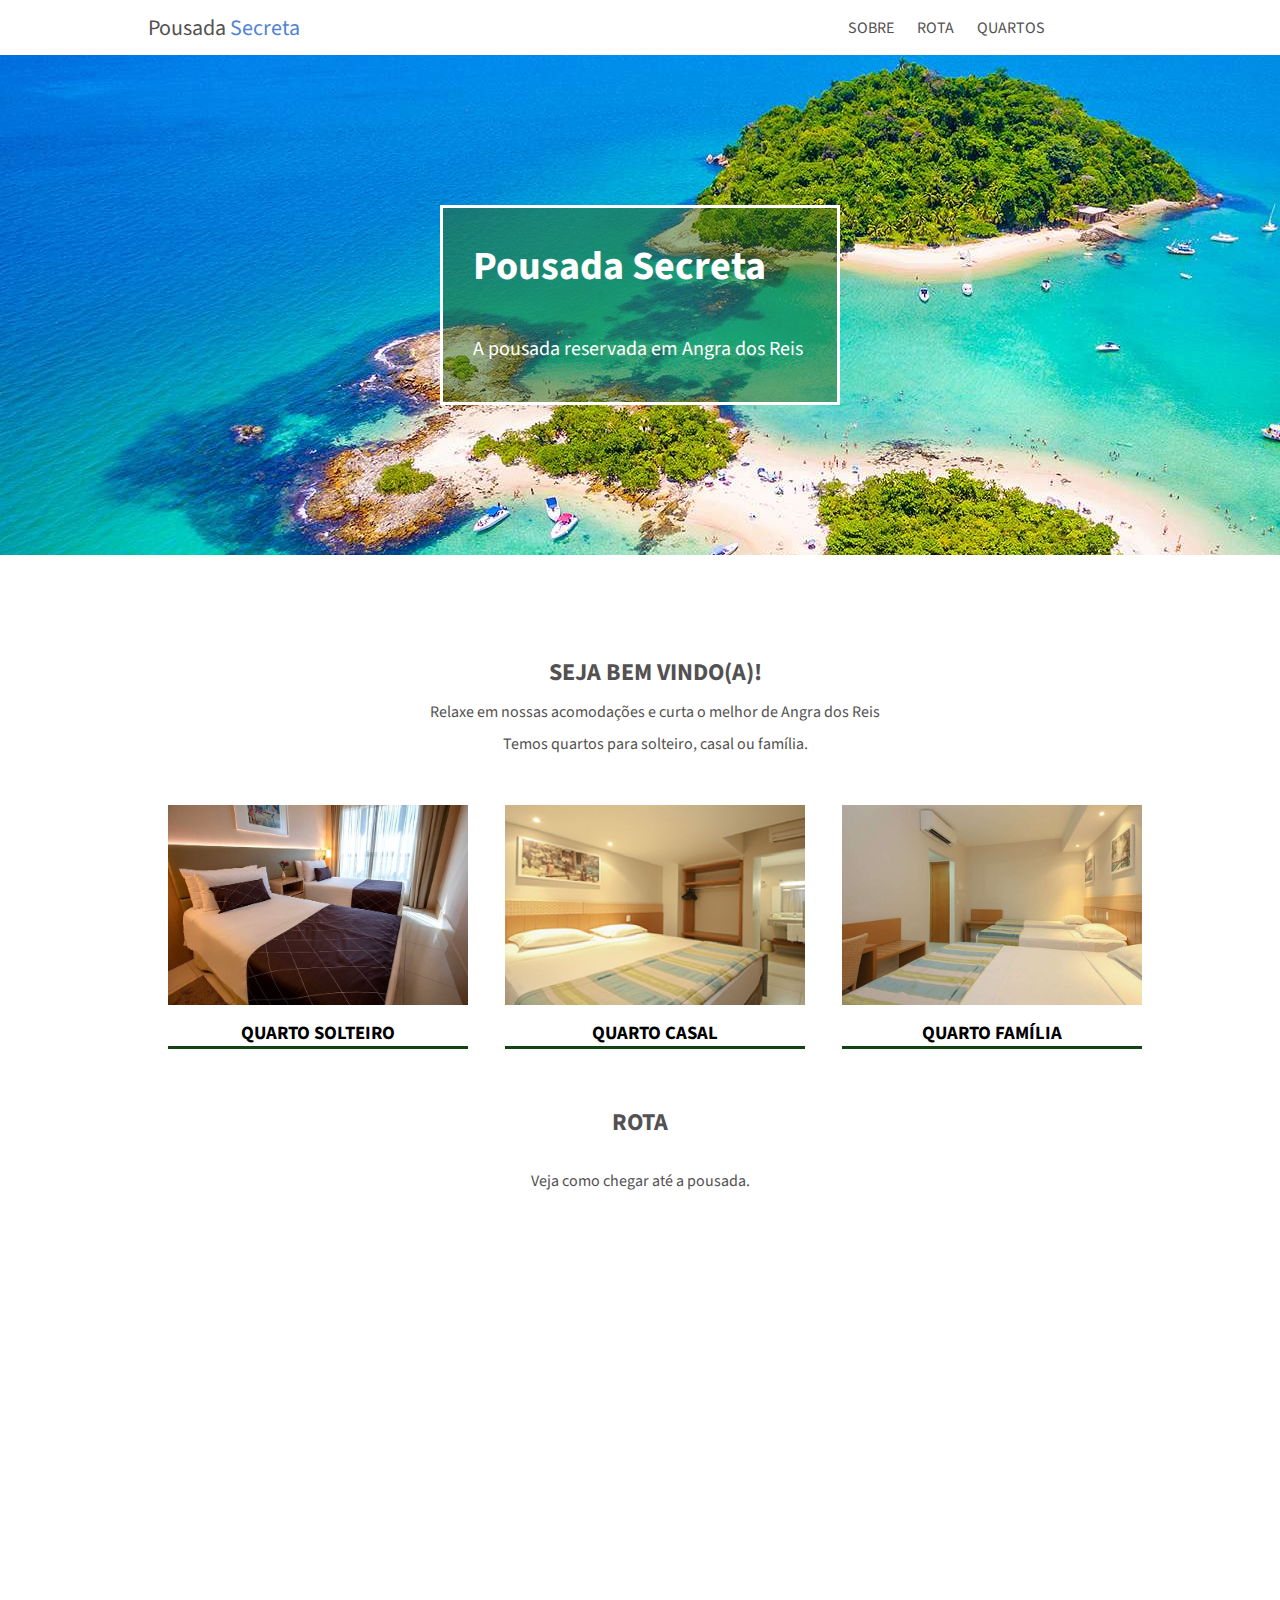
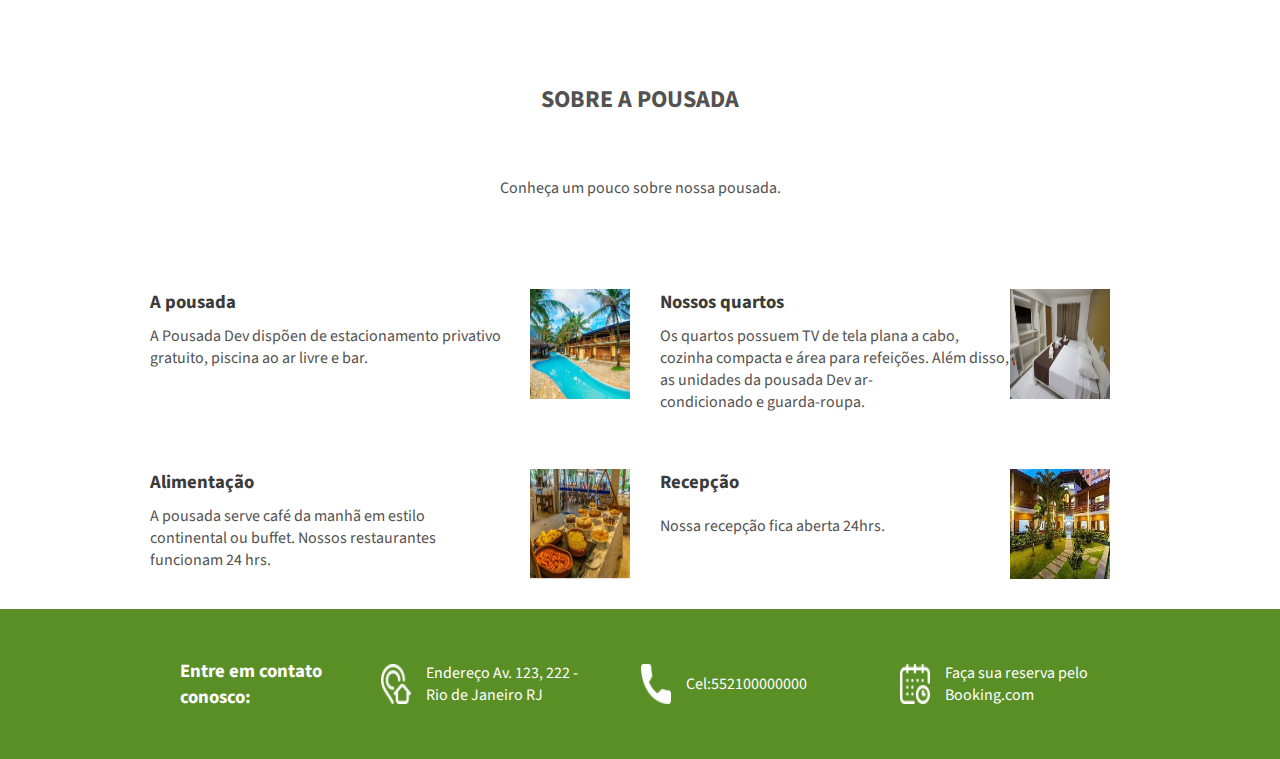
<file: index.html>
<!DOCTYPE html>
<html lang="pt-br">
<head>
    <meta charset="UTF-8">
    <meta http-equiv="X-UA-Compatible" content="IE=edge">
    <meta name="viewport" content="width=device-width, initial-scale=1.0">
    <link rel="stylesheet" href="index.css">
    <link href="https://fonts.googleapis.com/css2?family=Source+Sans+Pro:ital,wght@0,200;0,300;0,400;0,600;0,700;0,900;1,200;1,300;1,400;1,600;1,700;1,900&display=swap" rel="stylesheet">
    <title>Pousada</title>
</head>
<body>
    <div class="topo">

        <div class="inicial">
        <ul>
            <a href=""><li>Pousada <span>Secreta</span></li></a>
        </ul>
        </div>

        <div class="menu">
        <ul>
            <a href="#sobre"><li>SOBRE</li></a>
            <a href="#rota"><li>ROTA</li></a>
            <a href="#quartos"><li>QUARTOS</li></a>
        </ul>
    </div>
    </div><!--TOPO-->

    <div class="principal">
        <div id="camada_p">
        <div class="conteudo">
        <h1>Pousada Secreta</h1>
        <p>A pousada reservada em Angra dos Reis</p>
    </div>
</div>
</div><!--PRINCIPAL-->
    <div id="quartos" class="inf_quartos">
        <div class="des_quartos">
            <h2 >SEJA BEM VINDO(A)!</h2>
            <p>Relaxe em nossas acomodações e curta o melhor de Angra dos Reis</p>
            <p>Temos quartos para solteiro, casal ou família.</p>
            </div>

    <div class="quartos" >
            <div class="edit_quartos" id="solteiro">
                <img src="images/quarto-solteiro1.jpg" alt="QUARTO SOLTEIRO">
               <a href="quartos.html"> <h3>QUARTO SOLTEIRO</h3> </a>                   
            </div>

            <div class="edit_quartos" id="casal">
            <img src="images/quarto-casal1.jpg" alt="QUARTO CASAL">
            <a href="quartos.html"><h3>QUARTO CASAL</h3></a>
        </div>

            <div class="edit_quartos" id="familia">
                <img src="images/quarto-familia1.jpg" alt="QUARTO FAMÍLIA">
                <a href="quartos.html"><h3>QUARTO FAMÍLIA</h3></a>
            </div>
        </div>
    </div><!--QUARTOS APRESENTAÇÃO COMPILADA-->

    <div class="rota" id="rota">
        <h2 >ROTA</h2>
        <p>Veja como chegar até a pousada.</p>
        <iframe src="https://www.google.com/maps/embed?pb=!1m18!1m12!1m3!1d3673.1239980617734!2d-43.36504287154106!3d-22.9824673368426!2m3!1f0!2f0!3f0!3m2!1i1024!2i768!4f13.1!3m3!1m2!1s0x9bda2a689aeccd%3A0xa51f3be0d88fc0f!2sAv.%20Ayrton%20Senna%2C%203000%20-%20Barra%20da%20Tijuca%2C%20Rio%20de%20Janeiro%20-%20RJ%2C%2022775-003!5e0!3m2!1spt-BR!2sbr!4v1629672728373!5m2!1spt-BR!2sbr" width="100%" height="400" style="border:0;" allowfullscreen="" loading="lazy"></iframe>
    </div><!--ROTA-->

    <div id="sobre"  class="sobre">
        <h2>SOBRE A POUSADA</h2>
        <p>Conheça um pouco sobre nossa pousada.</p>

        <div class="inf_sobre">

           <div class="bloco">

            <div class="card" id="pousada">
                <div class="desc">
                <h3 >A pousada</h3>
                <p>A Pousada Dev dispõen de estacionamento privativo <br> gratuito, piscina ao ar livre e bar.</p>
            </div>
                <img src="images/img1.jpg" alt="A pousada">
            </div>

            <div class="card" id="alimentacao">
                <div class="desc">
                <h3>Alimentação</h3>
                <p>A pousada serve café da manhã em estilo<br> continental ou buffet. Nossos restaurantes <br>funcionam 24 hrs.</p>
            </div>
                <img src="images/img3.jpg" alt="Alimentação">
            </div>
    </div><!--Bloco -->

    <div class="bloco">
        <div class="card" id="quartos">
            <div class="desc">
            <h3>Nossos quartos</h3>
            <p>Os quartos possuem TV de tela plana a cabo,<br> cozinha compacta e área para refeições. Além disso,<br> as unidades da pousada Dev ar-<br>condicionado e guarda-roupa.</p>
            </div>
            <img src="images/img2.jpg" alt="Nossos Quartos">
        </div>
        <div class="card" id="recepcao">
            <div class="desc">
            <h3>Recepção</h3>
            <p>Nossa recepção fica aberta 24hrs.</p>
        </div>
            <img src="images/img5.jpg" alt="Recepção">
        </div>
    </div><!--Bloco -->
    </div><!--Infonmações sobre-->
    </div><!--SOBRE-->

<div class="rodape">
    
        <div class="informacao">
        <h3>Entre em contato<br> conosco:</h3>
        </div>

    <div class="card_rodape" class="informacao" id="endereco">
        <img src="icones/endereco.png" alt="icone endereço">
        <p>Endereço Av. 123, 222 - Rio de Janeiro RJ</p>
    </div>

    <div class="card_rodape" class="informacao" id="telefone">
        <img src="icones/telefone.png" alt="icone telefone">
        <p>Cel:552100000000</p>
    </div>

    <div class="card_rodape" class="informacao" id="reserve">
        <img src="icones/calendario.png" alt="icone calendário">
        <p>Faça sua reserva pelo <a href="https://www.booking.com/searchresults.pt-br.html?aid=375635;label=msn-wLZ0m4wRNI00wFHQAaaO3w-79920787059858%3Atikwd-79920803013016%3Aaud-808219487%3Aloc-20%3Aneo%3Amte%3Adec%3Aqsbooking;sid=9ca5cbe6c9db71b34b98c0738ea780f4;dest_id=-666610;dest_type=city&">Booking.com</a> </p>
    </div>
</div>
    </div><!--RODAPE-->    
</body>
</html>
</file>
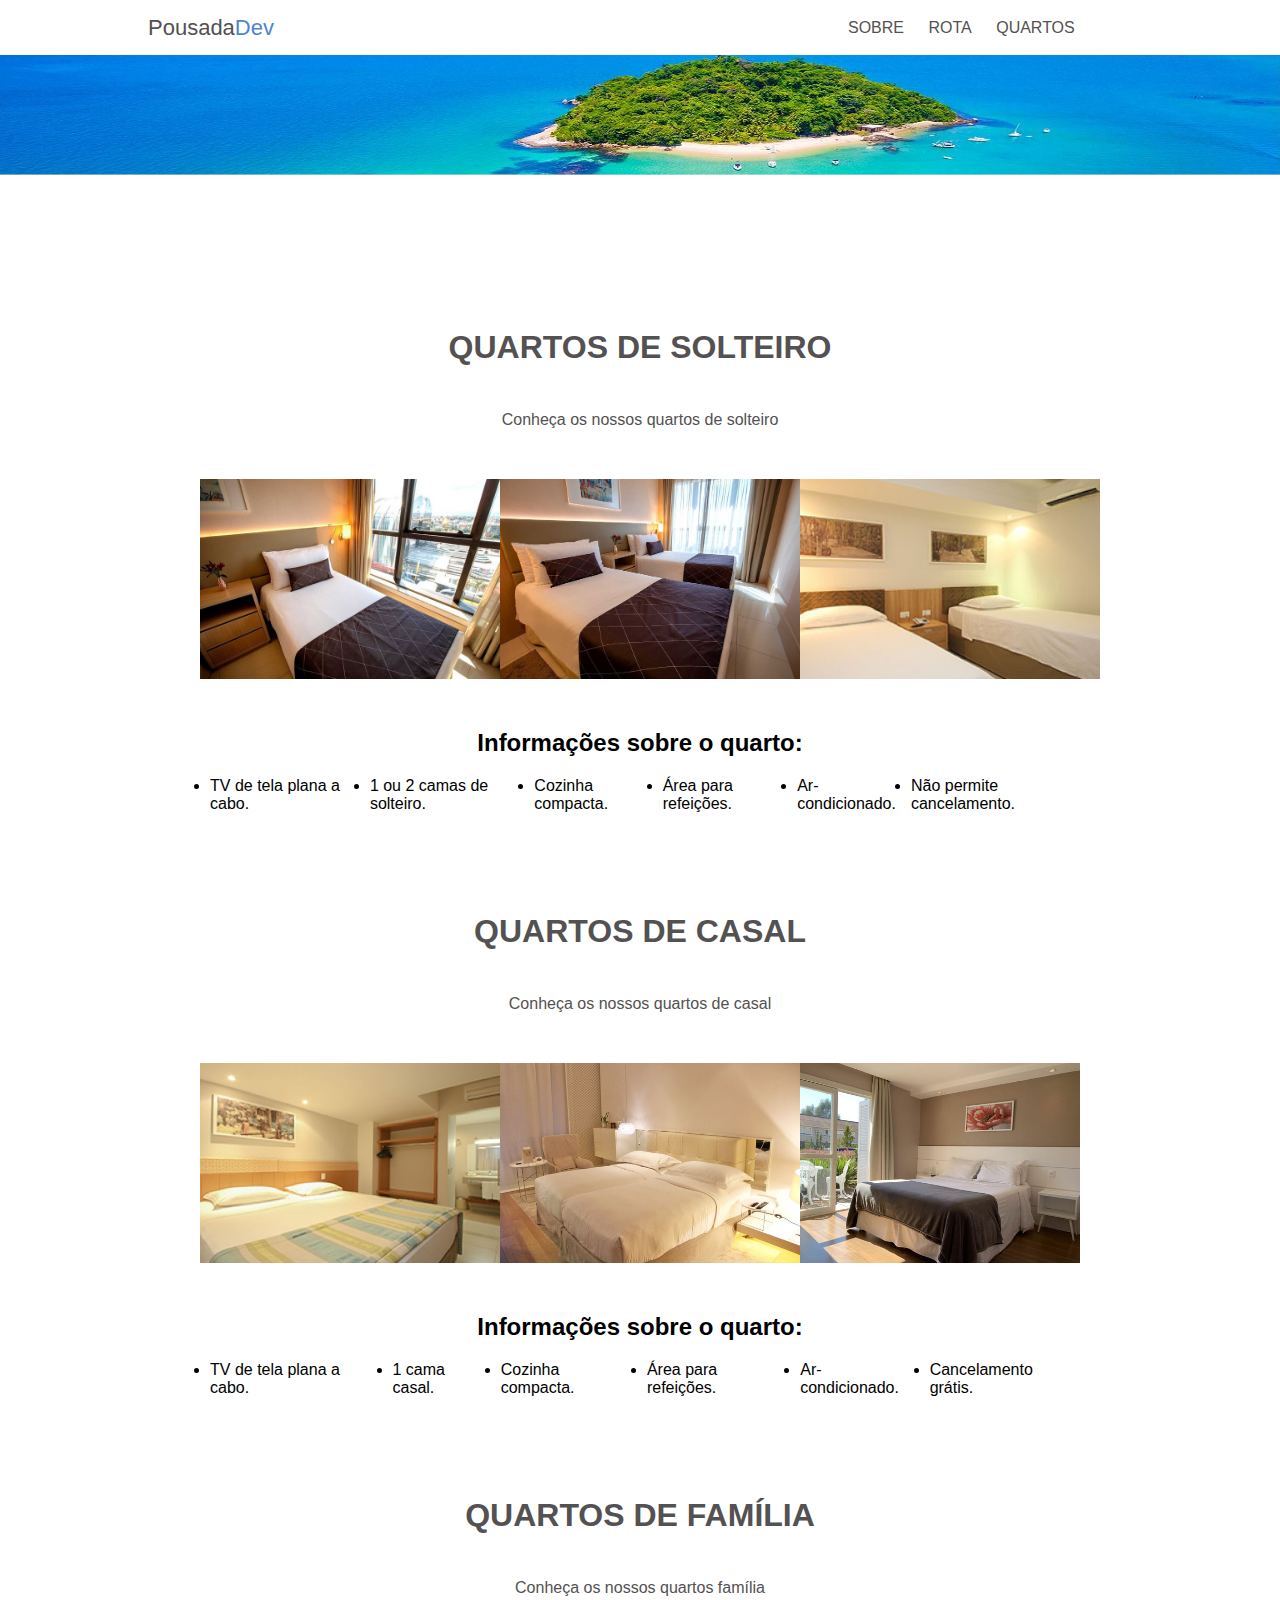
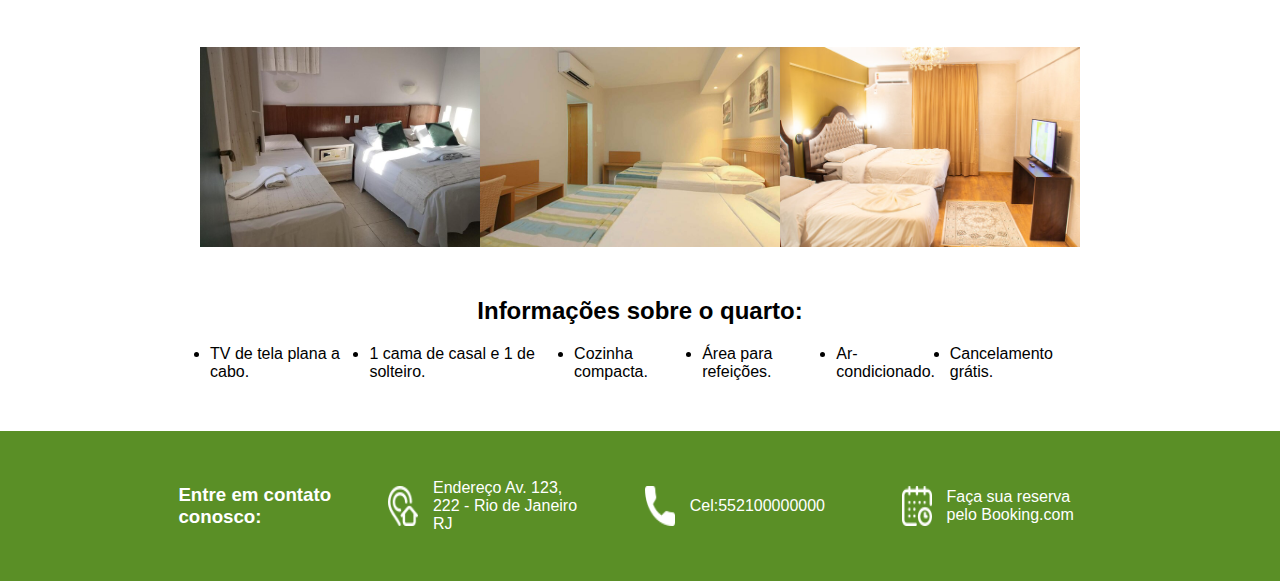
<file: quartos.html>
<!DOCTYPE html>
<html lang="pt-br">
<head>
    <meta charset="UTF-8">
    <meta http-equiv="X-UA-Compatible" content="IE=edge">
    <meta name="viewport" content="width=device-width, initial-scale=1.0">
    <title>Quartos Pousada-Secreta</title>
    <link rel="stylesheet" href="quartos.css">
</head>
<body>
    <div class="topo">

        <div class="inicial">
        <ul>
            <a href=""><li>Pousada<span>Dev</span></li></a><!--Inserir link-->
        </ul>
        </div>

        <div class="menu">
        <ul>
            <a href="#sobre"><li>SOBRE</li></a><!--COLOCAR OS LINKS CORRETOS-->
            <a href="#rota"><li>ROTA</li></a>
            <a href="#quartos"><li>QUARTOS</li></a>
        </ul>
    </div>
    </div><!--TOPO-->

    <div class="conteudo">

        <div id="img_topo">
            <img src="images/img-fundo-quartos.jpg" alt="praia">
        </div><!--Imagem da praia, topo-->

        <div class="card" id="card_solteiro">
            <div class="conteudo_card">
            <h1>QUARTOS DE SOLTEIRO</h1>
            <p>Conheça os nossos quartos de solteiro</p>
        </div>
            <div class="card_img">
                <img src="images/quarto-solteiro2.jpg" alt="quarto-solteiro">
                <img src="images/quarto-solteiro1.jpg" alt="quarto-solteiro">
                <img src="images/quarto-solteiro3.jpg" alt="quarto-solteiro">
            </div><!--BLOCO DE IMAGENS-->

            <div class="cardti">
            <h2>Informações sobre o quarto:</h2>
            </div>

            <ul class="card_des">
                <li>TV de tela plana a cabo.</li>
                <li>1 ou 2 camas de solteiro.</li>
                <li>Cozinha compacta.</li>
                <li>Área para refeições.</li>
                <li>Ar-condicionado.</li>
                <li>Não permite cancelamento.</li>
            </ul>


        </div><!--CARD SOLTEIRO-->

        
        <div class="card" id="card_casal">
            <div class="conteudo_card">
                <h1>QUARTOS DE CASAL</h1>
                <p>Conheça os nossos quartos de casal</p>
            </div>

            <div class="card_img">
                <img src="images/quarto-casal1.jpg" alt="quarto-casal">
                <img src="images/quarto-casal2.jpg" alt="quarto-casal">
                <img src="images/quarto-casal3.jpg" alt="quarto-casal">
            </div>
            <div class="cardti">
                <h2>Informações sobre o quarto:</h2>
                </div>

            <ul class="card_des">
                <li>TV de tela plana a cabo.</li>
                <li>1 cama casal.</li>
                <li>Cozinha compacta.</li>
                <li>Área para refeições.</li>
                <li>Ar-condicionado.</li>
                <li>Cancelamento grátis.</li>
            </ul>


        </div><!--CARD casal-->

        
        <div class="card" id="card_familia">
            <div class="conteudo_card">
            <h1>QUARTOS DE FAMÍLIA</h1>
            <p>Conheça os nossos quartos família</p>
        </div>
        
            <div class="card_img">
                <img src="images/quarto-familia2.jpg" alt="quarto-familia">
                <img src="images/quarto-familia1.jpg" alt="quarto-familia">
                <img src="images/quarto-familia3.jpg" alt="quarto-familia">
            </div>
            <div class="cardti">
                <h2>Informações sobre o quarto:</h2>
                </div>

            <ul class="card_des">
                <li>TV de tela plana a cabo.</li>
                <li>1 cama de casal e 1 de solteiro.</li>
                <li>Cozinha compacta.</li>
                <li>Área para refeições.</li>
                <li>Ar-condicionado.</li>
                <li>Cancelamento grátis.</li>
            </ul>
        </div><!--CARD FAMILIA-->
    </div>

    <div class="rodape">
    
        <div class="informacao">
        <h3>Entre em contato<br> conosco:</h3>
        </div>

    <div class="card_rodape" class="informacao" id="endereco">
        <img src="icones/endereco.png" alt="icone endereço">
        <p>Endereço Av. 123, 222 - Rio de Janeiro RJ</p>
    </div>

    <div class="card_rodape" class="informacao" id="telefone">
        <img src="icones/telefone.png" alt="icone telefone">
        <p>Cel:552100000000</p>
    </div>

    <div class="card_rodape" class="informacao" id="reserve">
        <img src="icones/calendario.png" alt="icone calendário">
        <p>Faça sua reserva pelo <a href="https://www.booking.com/searchresults.pt-br.html?aid=375635;label=msn-wLZ0m4wRNI00wFHQAaaO3w-79920787059858%3Atikwd-79920803013016%3Aaud-808219487%3Aloc-20%3Aneo%3Amte%3Adec%3Aqsbooking;sid=9ca5cbe6c9db71b34b98c0738ea780f4;dest_id=-666610;dest_type=city&">Booking.com</a> </p>
    </div>
</div>
    </div><!--RODAPE-->
    
</body>
</html>
</file>
<file: index.css>
*{
    padding: 0;
    margin: 0;
    box-sizing: border-box;
}

body{
    font-family: 'Source Sans Pro', sans-serif;
}
.topo{
    width: 100%;
    height: 55px;
    background-color: rgb(255, 255, 255); 
    display: flex;
    align-items: center;
    width: 1024px;
    margin: 0px auto;    
}

.inicial li{
    width: 700px;
    font-size: 22px
}

.inicial span{
    color: rgb(79, 132, 211);
}

.menu li{
    font-size: 16px;
    display: inline;
}

a{
    text-decoration: none;
}

li{
    padding-left: 20px;
    list-style: none;
    color: rgb(83, 81, 81);
} /* AQUI ACABA A ESTILIZAÇÃO DO TOPO*/

.principal{
    height: 500px;
    width: 100vw;
    background-image: url(images/img-fundo.jpg);
    display: flex;
    justify-content: center;
    align-items: center;
}

.conteudo{
    padding:30px;
    border-color: white;
    border-style: solid;
    font-size: 20px;
    color: white;
    height: 200px;
    width: 400px;
    background-color: rgba(48, 102, 26, 0.5);
}

.conteudo p{
    padding-top: 40px;
}


.inf_quartos{
    height: 450px;
    margin-top: 100px;
}

.des_quartos{
    height: 100px;
    display: flex;
    flex-direction: column;
    align-items: center;
    justify-content: space-between;
    margin-bottom: 50px;
    color: rgb(83, 81, 81);
}

.quartos{
    justify-content: space-around;
    display: flex;
    margin: 0px 120px;
}

.quartos img{
    width: 300px;
    height: 200px
}

.quartos a {
    text-decoration: none;
    color: black;
}

.edit_quartos{
    display:flex;
    flex-direction: column;
    border-bottom: solid rgb(17, 68, 17);
    align-items: center;
}

.edit_quartos h3{
    padding-top: 15px;    
}

.rota{
    display: flex;
    flex-direction: column;
    align-items: center;
    color: rgb(83, 81, 81);
}

.rota h2{
    margin-bottom: 30px;
}

.rota p{
    margin-bottom: 30px;
}

.sobre{
    display: flex;
    text-align: center;
    flex-direction: column;
    color: rgb(83, 81, 81);
}

.inf_sobre{
    display: flex;
    margin: 0px 150px;
}
.inf_sobre img{
    width: 100px;
    height: 110px;
    position: absolute;
    right: 0px;
}

.bloco{
    position: relative;
    height: 300px;
    width: 480px;
}
.card{
    height: 150px;
    width: 30vw;
    text-align: left;
    display: flex;
    margin-top: 30px;
    align-content: space-around;
}

.card h3{
    color: rgb(59, 59, 59);
}
.sobre h2{
    margin:60px 0px
}

.sobre p{
    margin-bottom:60px;
}

#recepcao{
    margin-left: 30px;
}

#quartos{
    margin-left: 30px;
}

.card h3{
    padding-bottom: 10px;
}

#recepcao p{
    padding-top:10px;
}

.rodape{
    height: 150px;
    display: flex;
    width: auto;
    padding:0px 150px;
    background-color: rgb(90, 143, 38);
    margin-top: 50px;
    color: white;
    align-items: center;
    justify-content: space-around;
}

.card_rodape{
    width: 200px;
    display: flex;
    align-items: center;
}

.card_rodape a{
    text-decoration: none;
    color: white;
}

.card_rodape img{
    height: 40px;
    width: 45px;
    padding-right: 15px;
}
</file>
<file: quartos.css>
*{
    padding: 0;
    margin: 0;
    box-sizing: border-box;
}

body{
    font-family: 'Source Sans Pro', sans-serif;
}

.topo{
    width: 100%;
    height: 55px;
    background-color: rgb(255, 255, 255); 
    display: flex;
    align-items: center;
    width: 1024px;
    margin: 0px auto;    
}

.inicial li{
    width: 700px;
    font-size: 22px
}

.inicial span{
    color: rgb(79, 132, 211);
}

.menu li{
    font-size: 16px;
    display: inline;
}

a{
    text-decoration: none;
}

.topo li{
    padding-left: 20px;
    list-style: none;
    color: rgb(83, 81, 81);
} /* AQUI ACABA A ESTILIZAÇÃO DO TOPO*/

#img_topo img{
    height: 120px;
    width: 100%;
    margin-bottom: 50px;
}

.conteudo_card{
    height: 100px;
    display: flex;
    flex-direction: column;
    align-items: center;
    justify-content: space-between;
    margin-bottom: 50px;
    margin-top: 100px;
    color: rgb(83, 81, 81);
}

.card_img{
    display: flex;
    justify-content: space-around;
    margin: 0px 200px;
}

.card_img img{
    width: 300px;
    height: 200px;
}

.cardti{
    display: flex;
    flex-direction: column;
    align-items: center;
    margin-top: 50px;
    color: rgb(0, 0, 0);
}

.card_des{
    margin: 0px 200px;
    display: flex;
    margin-top: 20px;
    justify-content: space-around;
}

.card_des li{
    margin-left: 10px;
}

.rodape{
    height: 150px;
    display: flex;
    width: auto;
    padding:0px 150px;
    background-color: rgb(90, 143, 38);
    margin-top: 50px;
    color: white;
    align-items: center;
    justify-content: space-around;
}

.card_rodape{
    width: 200px;
    display: flex;
    align-items: center;
}

.card_rodape a{
    text-decoration: none;
    color: white;
}

.card_rodape img{
    height: 40px;
    width: 45px;
    padding-right: 15px;
}
</file>
